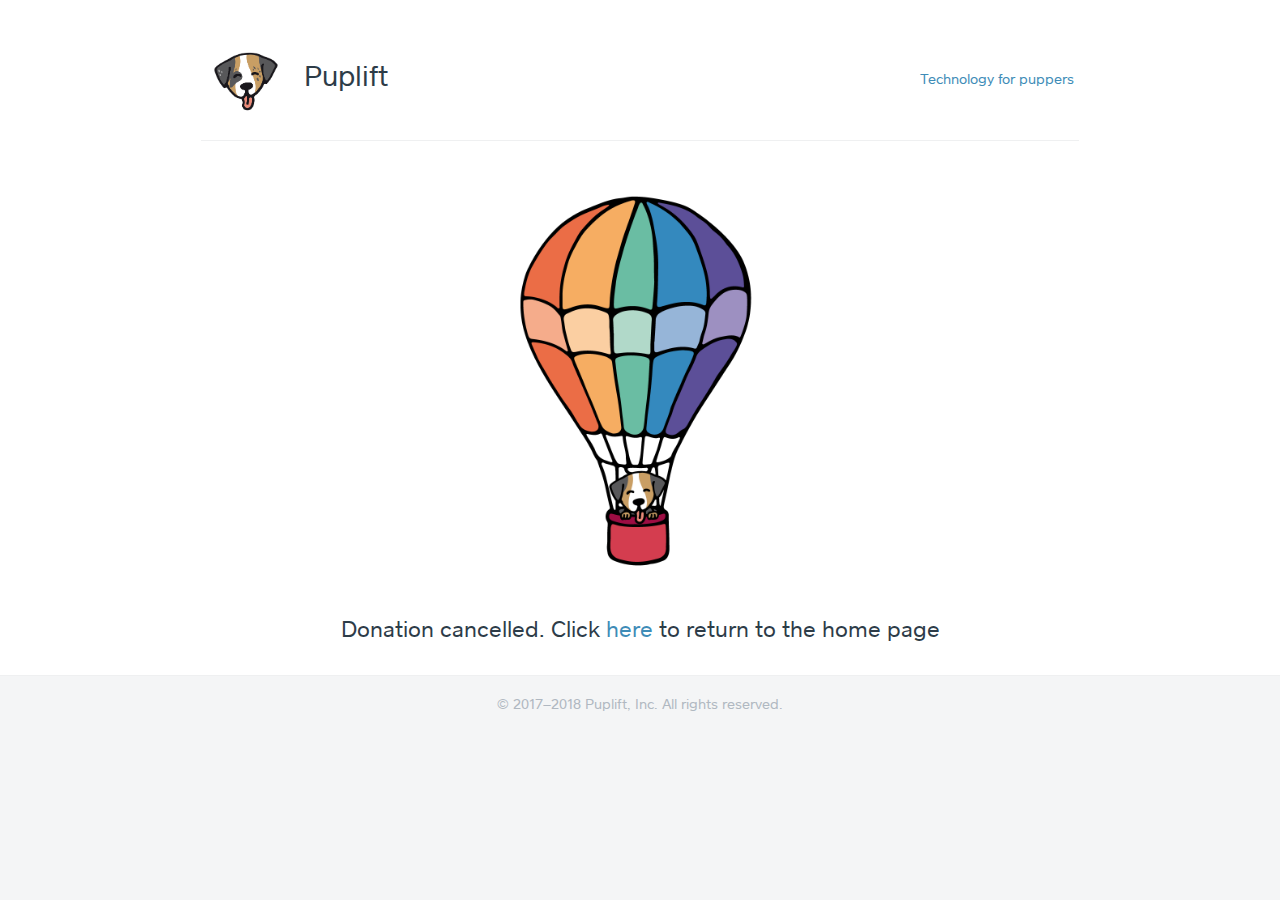
<file: cancel.html>
<!DOCTYPE html>
<html>
  <head>
    <!-- Global site tag (gtag.js) - Google Analytics -->
    <script async src="https://www.googletagmanager.com/gtag/js?id=UA-121323818-1"></script>
    <script>
      window.dataLayer = window.dataLayer || [];
      function gtag(){dataLayer.push(arguments);}
      gtag('js', new Date());

      gtag('config', 'UA-121323818-1');
    </script>

    <meta charset="utf-8">
    <title>Donation cancelled</title>
    <meta name="viewport" content="width=device-width, initial-scale=1.0, minimum-scale=1.0, maximum-scale=1.0">

    <link href="/assets/base.css" media="screen" rel="stylesheet" type="text/css" />
    <link rel="apple-touch-icon" sizes="180x180" href="/assets/public/apple-touch-icon.png">
    <link rel="icon" type="image/png" sizes="32x32" href="/assets/public/favicon-32x32.png">
    <link rel="icon" type="image/png" sizes="16x16" href="/assets/public/favicon-16x16.png">
    <link rel="manifest" href="/assets/public/site.webmanifest">
    <link rel="mask-icon" href="/assets/public/safari-pinned-tab.svg" color="#5bbad5">
    <link rel="shortcut icon" href="/assets/public/favicon.ico">
    <meta name="msapplication-TileColor" content="#da532c">
    <meta name="msapplication-config" content="/assets/public/browserconfig.xml">
    <meta name="theme-color" content="#ffffff">

    <script src="/assets/modernizr.js" type="text/javascript"></script>
  </head>
  <body>
    <div class="wrapper">
      <div class="profile">
        <section class="profile-masthead" id="masthead">
          <header class="profile-logo">
            <div class="profile-logo-image">
              <img alt="Puplift " src="/images/logo.jpg" />
            </div>
            <div class="profile-name">
              <h1>Puplift</h1>
            </div>
          </header>
          <aside class="profile-summary">
            <div class="summary-location summary-module">
              <!--<a href="http://github.com/puplift">github.com/puplift</a>-->
              <a>Technology for puppers</a>
            </div>
          </aside>
        </section>

        <section class="profile-content" id="content">
          <!-- TODO header? -->

          <div class="profile-description">
            <img src="/images/hotairballoon.png" alt="Puplift logo" style="height:400px; display:block; margin:0 auto" />
            <br>
            <br>
            <p>Donation cancelled. Click <a href="/">here</a> to return to the home page</p>
            <br>
          </div>
        </section>
      </div>
    </div>

    <footer class="footer">
      <nav class="footer-navigation">
        <p class="copyright">© 2017–2018 Puplift, Inc. All rights reserved.</p>
      </nav>
    </footer>
  </body>
</html>
</file>
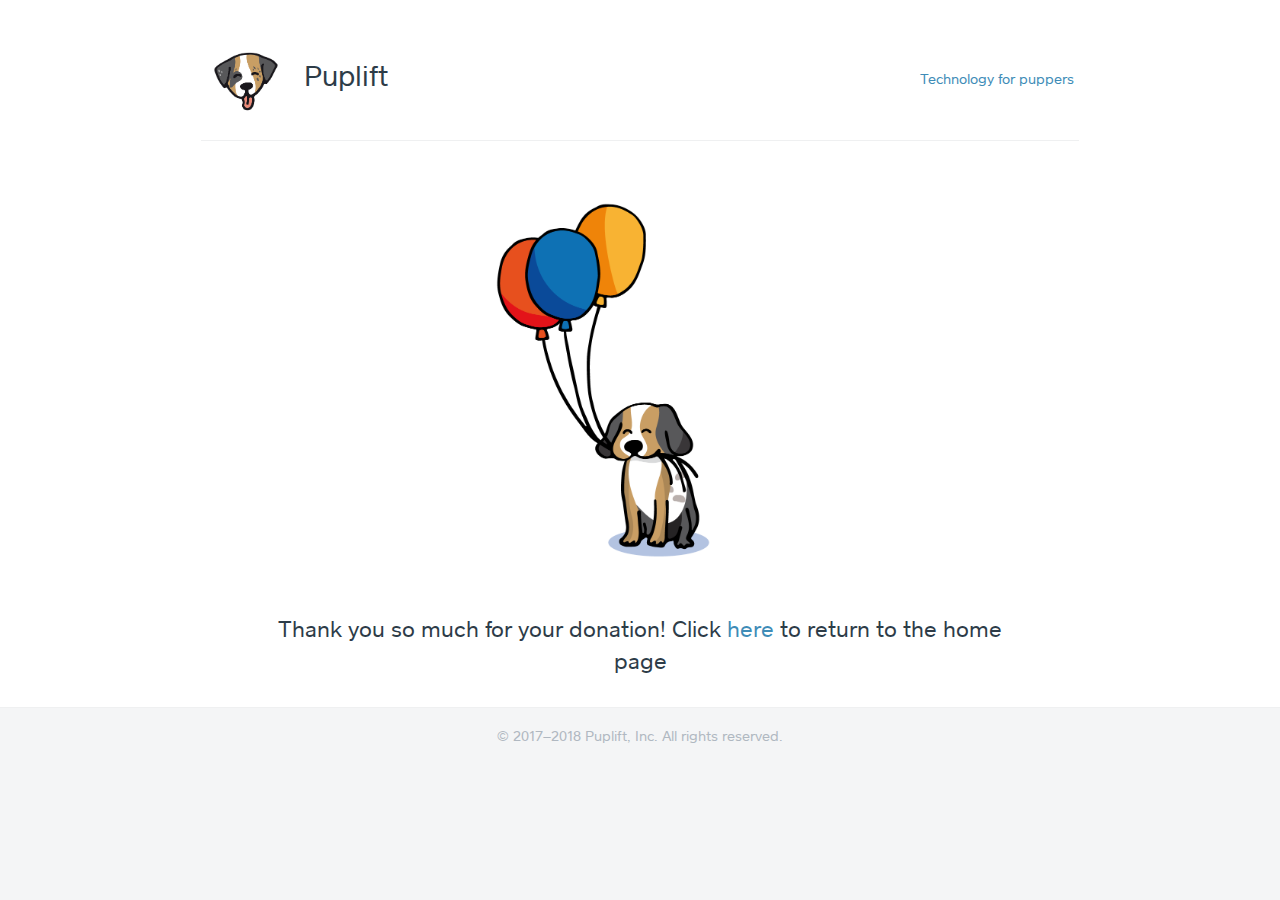
<file: completed.html>
<!DOCTYPE html>
<html>
  <head>
    <!-- Global site tag (gtag.js) - Google Analytics -->
    <script async src="https://www.googletagmanager.com/gtag/js?id=UA-121323818-1"></script>
    <script>
      window.dataLayer = window.dataLayer || [];
      function gtag(){dataLayer.push(arguments);}
      gtag('js', new Date());

      gtag('config', 'UA-121323818-1');
    </script>

    <meta charset="utf-8">
    <title>Donation completed</title>
    <meta name="viewport" content="width=device-width, initial-scale=1.0, minimum-scale=1.0, maximum-scale=1.0">

    <link href="/assets/base.css" media="screen" rel="stylesheet" type="text/css" />
    <link rel="apple-touch-icon" sizes="180x180" href="/assets/public/apple-touch-icon.png">
    <link rel="icon" type="image/png" sizes="32x32" href="/assets/public/favicon-32x32.png">
    <link rel="icon" type="image/png" sizes="16x16" href="/assets/public/favicon-16x16.png">
    <link rel="manifest" href="/assets/public/site.webmanifest">
    <link rel="mask-icon" href="/assets/public/safari-pinned-tab.svg" color="#5bbad5">
    <link rel="shortcut icon" href="/assets/public/favicon.ico">
    <meta name="msapplication-TileColor" content="#da532c">
    <meta name="msapplication-config" content="/assets/public/browserconfig.xml">
    <meta name="theme-color" content="#ffffff">

    <script src="/assets/modernizr.js" type="text/javascript"></script>
  </head>
  <body>
    <div class="wrapper">
      <div class="profile">
        <section class="profile-masthead" id="masthead">
          <header class="profile-logo">
            <div class="profile-logo-image">
              <img alt="Puplift " src="/images/logo.jpg" />
            </div>
            <div class="profile-name">
              <h1>Puplift</h1>
            </div>
          </header>
          <aside class="profile-summary">
            <div class="summary-location summary-module">
              <!--<a href="http://github.com/puplift">github.com/puplift</a>-->
              <a>Technology for puppers</a>
            </div>
          </aside>
        </section>

        <section class="profile-content" id="content">
          <!-- TODO header? -->

          <div class="profile-description">
            <img src="/images/balloons.png" alt="Puplift logo" style="height:400px; display:block; margin:0 auto" />
            <br>
            <br>
            <p>Thank you so much for your donation! Click <a href="/">here</a> to return to the home page</p>
            <br>
          </div>
        </section>
      </div>
    </div>

    <footer class="footer">
      <nav class="footer-navigation">
        <p class="copyright">© 2017–2018 Puplift, Inc. All rights reserved.</p>
      </nav>
    </footer>
  </body>
</html>
</file>
<file: assets/base.css>
html,body,div,span,applet,object,iframe,h1,h2,h3,h4,h5,h6,p,blockquote,pre,a,abbr,acronym,address,big,cite,code,del,dfn,em,img,ins,kbd,q,s,samp,small,strike,strong,sub,sup,tt,var,b,u,i,center,dl,dt,dd,ol,ul,li,fieldset,form,label,legend,table,caption,tbody,tfoot,thead,tr,th,td,article,aside,canvas,details,embed,figure,figcaption,footer,header,hgroup,menu,nav,output,ruby,section,summary,time,mark,audio,video{margin:0;padding:0;border:0;font:inherit;font-size:100%;vertical-align:baseline}html{line-height:1}ol,ul{list-style:none}table{border-collapse:collapse;border-spacing:0}caption,th,td{text-align:left;font-weight:normal;vertical-align:middle}q,blockquote{quotes:none}q:before,q:after,blockquote:before,blockquote:after{content:"";content:none}a img{border:0}article,aside,details,figcaption,figure,footer,header,hgroup,menu,nav,section,summary{display:block}@font-face{font-family:"SQMarket";src:url("/fonts/sqmarket-bold.eot");src:url("/fonts/sqmarket-bold.eot?#iefix") format("eot"),url("/fonts/sqmarket-bold.woff") format("woff"),url("/fonts/sqmarket-bold.ttf") format("truetype");font-weight:500;font-style:normal}@font-face{font-family:"SQMarket";src:url("/fonts/sqmarket-bold.eot");src:url("/fonts/sqmarket-bold.eot?#iefix") format("eot"),url("/fonts/sqmarket-bold.woff") format("woff"),url("/fonts/sqmarket-bold.ttf") format("truetype");font-weight:bold;font-style:normal}@font-face{font-family:"SQMarket";src:url("/fonts/sqmarket-bolditalic.eot");src:url("/fonts/sqmarket-bolditalic.eot?#iefix") format("eot"),url("/fonts/sqmarket-bolditalic.woff") format("woff"),url("/fonts/sqmarket-bolditalic.ttf") format("truetype");font-weight:500;font-style:italic}@font-face{font-family:"SQMarket";src:url("/fonts/sqmarket-bolditalic.eot");src:url("/fonts/sqmarket-bolditalic.eot?#iefix") format("eot"),url("/fonts/sqmarket-bolditalic.woff") format("woff"),url("/fonts/sqmarket-bolditalic.ttf") format("truetype");font-weight:bold;font-style:italic}@font-face{font-family:"SQMarket";src:url("/fonts/sqmarket-light.eot");src:url("/fonts/sqmarket-light.eot?#iefix") format("eot"),url("/fonts/sqmarket-light.woff") format("woff"),url("/fonts/sqmarket-light.ttf") format("truetype");font-weight:200;font-style:normal}@font-face{font-family:"SQMarket";src:url("/fonts/sqmarket-lightitalic.eot");src:url("/fonts/sqmarket-lightitalic.eot?#iefix") format("eot"),url("/fonts/sqmarket-lightitalic.woff") format("woff"),url("/fonts/sqmarket-lightitalic.ttf") format("truetype");font-weight:200;font-style:italic}@font-face{font-family:"SQMarket";src:url("/fonts/sqmarket-medium.eot");src:url("/fonts/sqmarket-medium.eot?#iefix") format("eot"),url("/fonts/sqmarket-medium.woff") format("woff"),url("/fonts/sqmarket-medium.ttf") format("truetype");font-weight:400;font-style:normal}@font-face{font-family:"SQMarket";src:url("/fonts/sqmarket-mediumitalic.eot");src:url("/fonts/sqmarket-mediumitalic.eot?#iefix") format("eot"),url("/fonts/sqmarket-mediumitalic.woff") format("woff"),url("/fonts/sqmarket-mediumitalic.ttf") format("truetype");font-weight:400;font-style:italic}@font-face{font-family:"SQMarket";src:url("/fonts/sqmarket-regular.eot");src:url("/fonts/sqmarket-regular.eot?#iefix") format("eot"),url("/fonts/sqmarket-regular.woff") format("woff"),url("/fonts/sqmarket-regular.ttf") format("truetype");font-weight:300;font-style:normal}@font-face{font-family:"SQMarket";src:url("/fonts/sqmarket-regular.eot");src:url("/fonts/sqmarket-regular.eot?#iefix") format("eot"),url("/fonts/sqmarket-regular.woff") format("woff"),url("/fonts/sqmarket-regular.ttf") format("truetype");font-weight:normal;font-style:normal}@font-face{font-family:"SQMarket";src:url("/fonts/sqmarket-regularitalic.eot");src:url("/fonts/sqmarket-regularitalic.eot?#iefix") format("eot"),url("/fonts/sqmarket-regularitalic.woff") format("woff"),url("/fonts/sqmarket-regularitalic.ttf") format("truetype");font-weight:300;font-style:italic}@font-face{font-family:"SQMarket";src:url("/fonts/sqmarket-regularitalic.eot");src:url("/fonts/sqmarket-regularitalic.eot?#iefix") format("eot"),url("/fonts/sqmarket-regularitalic.woff") format("woff"),url("/fonts/sqmarket-regularitalic.ttf") format("truetype");font-weight:normal;font-style:italic}.directory-icons-sprite,.logo:after,.logo h1,.search-field:before,.focus .search-field:before,.half .search-location-button,.half .search-location-button:hover,.half .search-location-button:focus,.full .search-location-button,.full .search-location-button.location-expanded:hover,.full .search-location-button.location-expanded:focus,.full .search-location-button.location-on,.search-swap-button,.navigation-picture,.navigation-picture:hover,.navigation-picture:focus,.navigation-picture:active,.icon-puplift-footer,.icon-mobile-merchant,.icon-left-arrow,.icon-right-arrow{background:url(/assets/sprites/directory-icons-sprite.png) no-repeat}.profile-icons-sprite,.icon-twitter,.icon-facebook,.reward-punch-card:before,.reward-cash:before,.reward-percent:before,.icon-image-previous,.icon-image-next,.profile-image-dot,.profile-image-dot:hover,.profile-image-dot:focus,.profile-image-dot.current{background:url(/assets/sprites/profile-icons-sprite.png) no-repeat}*{-webkit-box-sizing:border-box;-moz-box-sizing:border-box;box-sizing:border-box}html{background:#f4f5f6;height:100%;min-width:320px}body{background:#fff;*zoom:1;color:#2d3c48;font:14px "SQMarket","Helvetica Neue",sans-serif;line-height:20px;width:100%;-webkit-font-smoothing:antialiased}body:before,body:after{content:"";display:table}body:after{clear:both;display:none}body.modal{overflow-y:hidden}a{color:#3e8cb7;text-decoration:none}button,input,textarea{font:inherit}p{margin:0}.header{background:#f8f8f8;-webkit-box-shadow:0 1px rgba(45,60,72,0.1);-moz-box-shadow:0 1px rgba(45,60,72,0.1);box-shadow:0 1px rgba(45,60,72,0.1);padding:10px;position:relative;width:100%;z-index:2}.logo{height:30px;position:relative;vertical-align:top;width:30px}.logo:after{background-position:0 0;height:26px;width:84px;content:"";position:absolute;left:38px;top:6px}.logo h1{background-position:0 -116px;height:30px;width:30px;height:30px;overflow:hidden;text-indent:-99999em}.wrapper{font-size:1.14286em;line-height:1.25em;background-position:center top;background-repeat:repeat-y;height:100%;margin:0 auto;min-height:511px}.footer{background:#f4f5f6;border-top:1px solid #eff0f1;width:100%}.footer-navigation{color:#b0b8c1;margin:0 auto;padding-top:1.35714em;padding-bottom:1.14286em;text-align:center}.icon-puplift-footer{background-position:0 -146px;height:23px;width:23px;display:inline-block;margin-bottom:.35714em;position:relative}.footer-navigation-item{display:inline-block;margin-left:16px;position:relative}.footer-navigation-item:before{position:absolute;left:-12px}.footer-navigation-item:first-child{margin-left:0}.footer-navigation-item a{color:#b0b8c1;-webkit-transition:color .3s ease;-moz-transition:color .3s ease;-o-transition:color .3s ease;transition:color .3s ease}.footer-navigation-item a:hover{color:#3e8cb7}.copyright{white-space:nowrap}.hidden{display:none;border:0}::-moz-selection{background:#cdd0d4;text-shadow:none}::selection{background:#cdd0d4;text-shadow:none}@-webkit-viewport{width:device-width}@-moz-viewport{width:device-width}@-ms-viewport{width:device-width}@-o-viewport{width:device-width}@viewport{width:device-width}.logo h1,.icon-twitter,.icon-facebook{display:inline-block;vertical-align:middle}.menu-category-name,.homepage-section-name,.module-name{font-size:1.57143em;line-height:1.18182em;color:#2d3c48;font-weight:300;position:relative;left:-1px}.icon-twitter{background-position:0 -42px;height:40px;width:40px}.icon-facebook{background-position:0 -82px;height:40px;width:40px}.icon-gplus{background: url('/images/gplus.png') no-repeat;height: 40px;width: 40px;display: inline-block;vertical-align: middle;}.profile{font-size:.875em;line-height:1.42857em}.profile-content{*zoom:1;clear:both;position:relative}.profile-content:before,.profile-content:after{content:"";display:table}.profile-content:after{clear:both}.profile-masthead{float:left;padding-top:2.85714em;padding-bottom:.92857em;width:100%}.profile-logo{*zoom:1;min-height:80px;position:relative}.profile-logo:before,.profile-logo:after{content:"";display:table}.profile-logo:after{clear:both}.profile-logo img{-webkit-border-radius:5px;-moz-border-radius:5px;-ms-border-radius:5px;-o-border-radius:5px;border-radius:5px;display:inline-block;height:80px;text-decoration:none;vertical-align:middle;width:80px}.profile-logo [data-picture]{float:left}.profile-logo-image{float:left;height:80px;margin-bottom:.5em;margin-left:auto;margin-right:auto;width:80px}.profile-name{font-size:2em;line-height:2.57143em;-webkit-box-orient:vertical;-moz-box-orient:vertical;-ms-box-orient:vertical;box-orient:vertical;-webkit-box-pack:center;-moz-box-pack:center;-ms-box-pack:center;box-pack:center;display:-webkit-box;display:-moz-box;display:-ms-box;display:box;font-weight:300;min-height:2.57143em;margin-left:98px;margin-top:.03571em}.profile-name h1{line-height:1.07143em;display:inline-block;vertical-align:middle}.profile-summary{text-align:right}.profile-summary address{overflow:hidden;text-transform:capitalize}.profile-summary ul{list-style:none;margin:0;padding:0}.profile-summary .address-state{text-transform:uppercase}.summary-module{overflow:hidden}.summary-module:first-child{margin-top:0}.summary-module a{display:block}.summary-distance{display:inline-block;text-transform:lowercase}.summary-address{display:inline;text-transform:none}.summary-module .summary-address span{white-space:nowrap}.summary-hours a{white-space:nowrap}.summary-phone{color:#959ba2}.address-street{text-transform:capitalize}.address-city{text-transform:capitalize}.address-state{text-transform:uppercase}.profile-image{-webkit-user-select:none;-moz-user-select:none;user-select:none}.profile-image:hover ~ .profile-image-dots{opacity:1;-webkit-transition:opacity .3s ease;-moz-transition:opacity .3s ease;-o-transition:opacity .3s ease;transition:opacity .3s ease}.profile-content>.profile-image{background-color:#676e75;margin-bottom:2.35714em;overflow:hidden;position:relative;text-align:center;width:100%}.profile-content>.profile-image.swipe{visibility:hidden}.profile-content>.profile-image:before{-webkit-box-shadow:none;-moz-box-shadow:none;box-shadow:none;content:"";pointer-events:none;position:absolute;left:0;top:0;z-index:1}.profile-content>.profile-image img{display:block;max-width:100%}.ie .profile-content>.profile-image img{width:100%}.profile-image ~ .profile-description:before{content:none;display:none}.profile-image-wrapper{line-height:0;display:block;letter-spacing:-0.3em;-webkit-transition:-webkit-transform .3s ease;-moz-transition:-moz-transform .3s ease;-o-transition:-o-transform .3s ease;transition:transform .3s ease;-webkit-user-select:none;-moz-user-select:none;user-select:none;white-space:nowrap}.swipe .profile-image-wrapper{overflow:hidden;position:relative}.merchant-image{display:inline-block;letter-spacing:normal;position:relative;-webkit-user-select:none;-moz-user-select:none;user-select:none;width:100%}.swipe .merchant-image{float:left}.merchant-image:first-child:before{content:none;display:none}.merchant-image:before{-webkit-box-shadow:inset 1px 0 rgba(45,60,72,0.15);-moz-box-shadow:inset 1px 0 rgba(45,60,72,0.15);box-shadow:inset 1px 0 rgba(45,60,72,0.15);content:"";height:100%;position:absolute;top:0;left:0;width:1px}.profile-image-controls{opacity:0;-webkit-transition:opacity .3s ease;-moz-transition:opacity .3s ease;-o-transition:opacity .3s ease;transition:opacity .3s ease}.profile-image:hover .profile-image-controls,.profile-image.hover .profile-image-controls{opacity:1;-webkit-transition:opacity .3s ease;-moz-transition:opacity .3s ease;-o-transition:opacity .3s ease;transition:opacity .3s ease}.profile-image-pagination{cursor:pointer;position:absolute;top:0;width:61px;z-index:3}.profile-image-next{right:0}.profile-image-previous{left:0}.icon-image-previous{background-position:0 -234px;height:44px;width:25px;position:absolute;left:18px}.icon-image-next{background-position:0 -190px;height:44px;width:25px;position:absolute;right:18px}.profile-image-dots{letter-spacing:-0.3em;margin-top:-4.07143em;opacity:0;pointer-events:none;position:absolute;text-align:center;-webkit-transition:opacity .3s ease;-moz-transition:opacity .3s ease;-o-transition:opacity .3s ease;transition:opacity .3s ease;-webkit-user-select:none;-moz-user-select:none;user-select:none;width:100%}.profile-image-dots:hover{opacity:1;-webkit-transition:opacity .3s ease;-moz-transition:opacity .3s ease;-o-transition:opacity .3s ease;transition:opacity .3s ease}.profile-image-dots li{display:inline-block;letter-spacing:normal}.profile-image-dot{background-position:0 -287px;height:9px;width:9px;cursor:pointer;display:inline-block;margin-left:3px;pointer-events:auto}.profile-image-dot:hover,.profile-image-dot:focus,.profile-image-dot.current{background-position:0 -296px;height:9px;width:9px}.profile-description{padding-bottom:.64286em;text-align:center}.profile-description:before{border-top:1px solid #eff0f1;content:"";display:block;margin:0 -5px;padding-top:2.35714em;position:relative}.profile-description p{font-size:1.57143em;line-height:1.45455em;font-weight:300;margin:0 auto}.menu-navigation{margin-top:.5em;margin-bottom:1.28571em;text-align:center}.menu-navigation-list{margin:0 auto}.menu-navigation-list-item{font-size:1.14286em;line-height:1.5em;display:inline-block;margin-left:16px;position:relative}.menu-navigation-list-item:first-child{margin-left:0}.menu-navigation-list-item:first-child:before{content:""}.menu-category{*zoom:1;position:relative}.menu-category:before,.menu-category:after{content:"";display:table}.menu-category:after{clear:both}.menu-category:first-of-type:only-child{margin-top:1.64286em}.menu-category:first-of-type:only-child:before{padding-bottom:2.5em}.menu-category:first-of-type:not(:only-child){padding-top:3em}.menu-category:first-of-type:before{border-top:1px solid #eff0f1;content:"";display:block;margin:0 -5px;padding-bottom:.64286em;position:relative;top:-27px}.menu-category:only-child{margin-top:-0.5em;padding-bottom:.92857em}.menu-category:not(:first-of-type):before{border-top:1px solid #eff0f1;content:"";display:block;margin:0 -5px;padding-bottom:2.57143em;position:relative}.menu-category:not(:only-of-type){padding-bottom:.92857em}.menu-category.hide{display:none}.menu-category-list{float:left;width:100%}.menu-category-list:first-of-type{margin-top:-0.28571em}.menu-category-list:first-of-type.has-images{margin-top:.71429em}.menu-category-list:last-of-type:not(:only-child){margin-bottom:1.5em}.menu-category-list:last-of-type:not(:only-child).has-images{margin-bottom:1.85714em}.menu-category-list.has-images+.menu-category-list{margin-top:.35714em}.menu-category:only-child .menu-category-list:first-child{margin-top:-1.28571em}.menu-category-name,.homepage-section-name{margin-bottom:.14286em}.menu-item{margin-top:2.14286em;position:relative}.menu-item:hover .menu-item-image:before,.menu-item:hover .menu-item-image img{opacity:.7}.menu-item:hover .has-meta-content:before,.menu-item:hover .has-meta-content img{opacity:0}.menu-item-image:before{-webkit-box-shadow:none;-moz-box-shadow:none;box-shadow:none;content:"";position:absolute;top:60px;width:100%;z-index:1}.menu-item-image img{max-width:100%;position:absolute;top:60px;-webkit-transition:opacity .3s ease;-moz-transition:opacity .3s ease;-o-transition:opacity .3s ease;transition:opacity .3s ease}.menu-item-image.image-error:before{background:#f2f2f2 url(/assets/public/broken-image.png) center 51% no-repeat;-webkit-border-radius:0;-moz-border-radius:0;-ms-border-radius:0;-o-border-radius:0;border-radius:0}.menu-item-info{width:100%}.has-images .menu-item:hover .menu-item-info{height:276px;top:0}.menu-item-name{font-size:1.14286em;line-height:1.25em;margin-top:.07143em;margin-bottom:1em;overflow:hidden;text-overflow:ellipsis;width:100%}.has-images .menu-item:hover .menu-item-name{white-space:normal}.has-images .menu-item-name+.menu-item-description,.has-images .menu-item-name+.business-info-address,.has-images .menu-item-name+.business-bio{text-overflow:ellipsis}.has-images .menu-item:hover .menu-item-name+.menu-item-description,.has-images .menu-item:hover .menu-item-name+.business-info-address,.has-images .menu-item:hover .menu-item-name+.business-bio{white-space:normal}.menu-item-description,.business-info-address,.business-bio{color:#959ba2}.has-images .menu-item-description,.has-images .business-info-address,.has-images .business-bio{overflow:hidden}.menu-item-price{color:#72b16e;display:block}.menu-item-variations .menu-item-price{display:inline-block}.has-images .menu-item:hover .menu-item-price{display:inline-block}.menu-item-price-range{color:#72b16e}.menu-item-price a,.menu-item-price-range a{color:#72b16e}.menu-item-variations{margin-top:.21429em}.has-images .menu-item-variations{overflow:hidden}.has-images .menu-item:hover .menu-item-variations{display:block;margin-top:0}.menu-item-variations+.menu-item-description,.menu-item-variations+.business-info-address,.menu-item-variations+.business-bio{margin-top:.14286em}.menu-item-variation{color:#959ba2;font-style:italic}.btn-view-full-menu{background:0;border:0;color:#3e8cb7;cursor:pointer;display:block;font-size:14px;margin-bottom:-2.95em;padding-top:2.64286em;padding-bottom:2.28571em;position:relative;top:-3.1em;text-align:center;width:100%;-webkit-font-smoothing:antialiased}.profile-modules{padding-top:.71429em}.profile-modules:before{border-top:1px solid #eff0f1;content:"";display:block;margin:0 -5px;padding-top:2.57143em;position:relative}.profile-module{padding-bottom:2.42857em}.profile-module:before{border-top:1px solid #eff0f1;content:"";display:block;margin:0 -5px;padding-top:2.57143em;position:relative}.profile-module:first-child:before{display:none}.twitter-columns .profile-module:nth-child(2):before{display:none}.module-name{font-weight:300}.module-list{*zoom:1;margin-top:1.5em}.module-list:before,.module-list:after{content:"";display:table}.module-list:after{clear:both}.module-list+.module-list{margin-top:0}.module-list-with-description{margin-top:1.71429em}.module-list-with-description li:not(:last-child){margin-bottom:1.35714em}.module-list-with-image{margin-top:1.71429em}.module-list-with-image li{*zoom:1;margin-bottom:.35714em}.module-list-with-image li:before,.module-list-with-image li:after{content:"";display:table}.module-list-with-image li:after{clear:both}.module-author-name{color:#959ba2}.module-thumbnail{float:left;margin:0 10px 10px 0}.module-column:last-child{text-align:right;white-space:nowrap}.module-column time{display:block}.module-hours{color:#959ba2}.module-hours-today{color:#2d3c48}.module-social{margin-top:.42857em;margin-bottom:.35714em}.module-social a:first-child{margin-right:6px}.twitter-columns .module-twitter{padding-top:0}.twitter-timeline{margin-top:1.28571em}@-moz-document url-prefix(){.profile-name{display:block}}@media only screen and (max-width:29.9375em){body{-webkit-text-size-adjust:100%;-moz-text-size-adjust:100%;-ms-text-size-adjust:100%;text-size-adjust:100%}body:after{content:"xsmall"}.header{display:table}.logo{display:table-cell;padding-right:15px}.logo:after{display:none}.wrapper{*zoom:1;max-width:276px;_width:276px;padding:0;margin-left:auto;margin-right:auto}.wrapper:after{content:"";display:table;clear:both}.footer-navigation{width:19.78571em}.profile-module{width:100%;float:left;margin-right:37.03704%;display:inline}.profile-masthead{padding-top:1.42857em;padding-bottom:1.14286em}.profile-logo-image{float:none;margin-top:.07143em;margin-bottom:1.21429em}.profile-name{line-height:0;margin-left:0;min-height:0;text-align:center}.profile-name h1{vertical-align:bottom}.profile-summary{margin-top:.07143em;text-align:left}.profile-summary address p{display:inline-block}.summary-module{width:100%;float:left;margin-right:37.03704%;display:inline;margin-top:.14286em;text-align:center}.summary-module:first-child{margin-top:0}.summary-locality{display:none}.summary-distance{color:#959ba2;display:block;pointer-events:none}.summary-address .separator{display:none}.profile-content>.profile-image{min-height:135px}.profile-content>.profile-image{margin-top:1.28571em;margin-bottom:1.21429em}.profile-content>.profile-image:before{height:136px;width:276px}.profile-image-pagination{display:none}.profile-image-dots{margin-top:-0.85714em;margin-bottom:.07143em;margin-left:0;opacity:1;position:relative;left:0}.profile-image-dot:hover,.profile-image-dot:focus,.profile-image-dot.current{background:url(/assets/sprites/profile-icons-hidpi-sprite.png) no-repeat;background-position:0 -278px;background-size:42px auto;height:9px;width:9px}.profile-description{padding-top:1.28571em;padding-bottom:.67857em}.profile-description:before{padding-top:2.5em}.profile-description p{width:100%}.profile-description p{font-size:1.14286em;line-height:1.5em}.profile-menu{margin-top:.64286em}.menu-navigation{margin-top:-0.07143em}.menu-navigation-list{width:100%}.menu-navigation-list-item{font-size:1em;line-height:1.57143em}.menu-category:first-of-type:only-child:before{top:0}.menu-category-list:first-of-type.has-images{margin-top:.5em}.menu-category-name,.homepage-section-name{margin-bottom:.14286em}.menu-item{margin-top:1.42857em}.menu-item-image:before{display:none}.menu-item-image img{display:none}.menu-item-info{min-height:21px}.has-images .menu-item-info{position:relative}.has-images .menu-item:hover .menu-item-info{height:auto}.has-images .menu-item-name+.menu-item-description,.has-images .menu-item-name+.business-info-address,.has-images .menu-item-name+.business-bio{height:auto}.has-images .menu-item-name+.menu-item-description,.has-images .menu-item-name+.business-info-address,.has-images .menu-item-name+.business-bio{white-space:normal}.has-images .menu-item:hover .menu-item-name+.menu-item-description,.has-images .menu-item:hover .menu-item-name+.business-info-address,.has-images .menu-item:hover .menu-item-name+.business-bio{height:auto}.has-images .menu-item-description,.has-images .business-info-address,.has-images .business-bio{height:auto}.menu-item-price-range{display:none}.has-images .menu-item:hover .menu-item-variations{margin-top:.21429em}.btn-view-full-menu{padding-top:2.35714em}.profile-module{padding-top:1.42857em;padding-bottom:1em}.profile-module:first-child{padding-top:1.28571em}.profile-module:last-child{padding-bottom:2.5em}.module-column{width:42.1875%;float:left;margin-right:15.625%;display:inline}.module-column:nth-child(even){float:right;margin-right:0}.module-hours .module-column:first-of-type{width:26.73267%;float:left;margin-right:9.90099%;display:inline}.module-hours .module-column:last-of-type{width:63.36634%;float:left;margin-right:9.90099%;display:inline}.module-hours .module-column:last-of-type:last-child{float:right;margin-right:0}.twitter-columns .module-twitter{min-height:673px}.twitter-columns .module-twitter{min-width:276px}}@media screen and (min-width:30em) and (max-width:37.4375em){body{-webkit-text-size-adjust:100%;-moz-text-size-adjust:100%;-ms-text-size-adjust:100%;text-size-adjust:100%}body:after{content:"small"}.header{display:table}.logo{display:table-cell;padding-right:15px}.logo:after{display:none}.wrapper{*zoom:1;max-width:424px;_width:424px;padding:0;margin-left:auto;margin-right:auto}.wrapper:after{content:"";display:table;clear:both}.footer-navigation{width:30.35714em}.menu-item,.business{width:47.64151%;float:left;margin-right:4.71698%;display:inline}.has-images .menu-item,.has-images .business{margin-top:2.5em}.menu-item:nth-child(2n),.business:nth-child(2n){float:right;margin-right:0}.menu-item:nth-child(2n+1),.business:nth-child(2n+1){clear:both}.profile-module{width:100%;float:left;margin-right:22.22222%;display:inline}.profile-module:nth-child(even){float:right;margin-right:0}.twitter-columns .profile-module{width:100%;float:left;margin-right:22.22222%;display:inline}.profile-masthead{padding-top:1.42857em;padding-bottom:1.14286em}.profile-logo-image{float:none}.profile-logo-image{margin-top:.07143em;margin-bottom:1.21429em}.profile-name{margin-left:0}.profile-name{text-align:center}.profile-name{line-height:0;min-height:0}.profile-name h1{vertical-align:bottom}.profile-summary{margin-top:.07143em;text-align:left}.profile-summary address p{display:inline-block}.summary-module{width:100%;float:left;margin-right:37.03704%;display:inline;margin-top:.14286em;text-align:center}.summary-module:first-child{margin-top:0}.summary-locality{display:none}.summary-distance{color:#959ba2;display:block;pointer-events:none}.summary-address .separator{display:none}.profile-content>.profile-image{min-height:208px}.profile-content>.profile-image{margin-top:1.28571em;margin-bottom:1.21429em}.profile-content>.profile-image:before{height:208px}.profile-content>.profile-image:before{width:424px}.profile-image-pagination{display:none}.profile-image-dots{margin-top:-0.85714em;margin-bottom:.07143em;margin-left:0;opacity:1;position:relative;left:0}.profile-image-dot:hover,.profile-image-dot:focus,.profile-image-dot.current{background:url(/assets/sprites/profile-icons-hidpi-sprite.png) no-repeat;background-position:0 -278px;background-size:42px auto;height:9px;width:9px}.profile-description{padding-top:1.28571em;padding-bottom:.67857em}.profile-description:before{padding-top:2.5em}.profile-description p{width:100%}.profile-description p{font-size:1.14286em;line-height:1.5em}.profile-menu{margin-top:.64286em}.menu-navigation{margin-top:-0.14286em}.menu-navigation-list{width:100%}.menu-navigation-list-item{font-size:1em;line-height:1.57143em}.menu-category:first-of-type:only-child:before{top:-1px}.has-images .menu-item{height:249px}.has-images .menu-item{margin-top:2.48571em}.has-images .menu-item:nth-child(-n+2){margin-top:1.21429em}.menu-item-image:before{height:202px}.menu-item-info{min-height:40px}.has-images .menu-item-info{position:absolute}.has-images .menu-item:hover .menu-item-info.has-no-meta-content{height:43px}.has-images .menu-item:hover .menu-item-info.has-no-meta-content{overflow:hidden}.menu-item-name{white-space:nowrap}.has-images .menu-item-name+.menu-item-description,.has-images .menu-item-name+.business-info-address,.has-images .menu-item-name+.business-bio{height:20px}.has-images .menu-item-name+.menu-item-description,.has-images .menu-item-name+.business-info-address,.has-images .menu-item-name+.business-bio{white-space:nowrap}.has-images .menu-item:hover .menu-item-name+.menu-item-description,.has-images .menu-item:hover .menu-item-name+.business-info-address,.has-images .menu-item:hover .menu-item-name+.business-bio{height:202px}.has-images .menu-item-description,.has-images .business-info-address,.has-images .business-bio{height:202px}.has-images .menu-item-variations{display:none}.btn-view-full-menu{padding-top:2.71429em}.profile-module{padding-top:1.42857em;padding-bottom:1em}.profile-module:first-child{padding-top:0}.profile-module:last-child{padding-bottom:2.5em}.columns-3 .profile-module:nth-child(odd){clear:both}.module-column:first-child{width:27.27273%;float:left;margin-right:9.09091%;display:inline}.module-column:last-child{width:63.63636%;float:left;margin-right:9.09091%;display:inline;float:right;margin-right:0;#margin-left:-1em;display:inline}.twitter-columns .module-twitter{min-height:655px}.twitter-columns .module-twitter{min-width:424px}}@media screen and (min-width:37.5em) and (max-width:47.9375em){body:after{content:"medium"}.logo{display:inline-block}.wrapper{*zoom:1;max-width:572px;_width:572px;padding-left:0;padding-right:0;margin-left:auto;margin-right:auto}.wrapper:after{content:"";display:table;clear:both}.footer-navigation{width:40.85714em}.menu-item,.business{width:48.25175%;float:left;margin-right:3.4965%;display:inline}.has-images .menu-item,.has-images .business{margin-top:2.5em}.menu-item:nth-child(2n),.business:nth-child(2n){float:right;margin-right:0}.menu-item:nth-child(2n+1),.business:nth-child(2n+1){clear:both}.columns-1 .profile-module{width:100%;float:left;margin-right:16%;display:inline}.columns-1 .profile-module:nth-child(1n){float:right;margin-right:0}.columns-2 .profile-module{width:46.42857%;float:left;margin-right:7.14286%;display:inline}.columns-2 .profile-module:nth-child(even){float:right;margin-right:0}.columns-3 .profile-module{width:46.42857%;float:left;margin-right:7.14286%;display:inline}.columns-3 .profile-module:nth-child(even){float:right;margin-right:0}.columns-3 .profile-module .reward-punch-card,.columns-3 .profile-module .reward-first-visit{width:46.42857%;float:left;margin-right:7.14286%;display:inline}.columns-3 .profile-module .reward-punch-card:nth-child(2n),.columns-3 .profile-module .reward-first-visit:nth-child(2n){float:right;margin-right:0}.twitter-columns .profile-module{width:46.42857%;float:left;margin-right:7.14286%;display:inline}.twitter-columns .profile-module:nth-child(n+2){float:right;margin-right:0;#margin-left:-20px;display:inline}.profile-logo{width:48.25175%;float:left;margin-right:3.4965%;display:inline}.profile-summary{min-height:80px}.profile-summary{width:48.25175%;float:right;margin-right:0;#margin-left:-20px;display:inline;-webkit-box-orient:vertical;-moz-box-orient:vertical;-ms-box-orient:vertical;box-orient:vertical;-webkit-box-pack:center;-moz-box-pack:center;-ms-box-pack:center;box-pack:center;display:-webkit-box;display:-moz-box;display:-ms-box;display:box;float:none}.profile-summary address{line-height:1.28571em;margin-top:.28571em;margin-bottom:.21429em}.profile-content>.profile-image{min-height:281px}.profile-content>.profile-image:before{height:281px}.profile-content>.profile-image:before{width:572px}.profile-image-pagination{height:281px}.icon-image-previous{top:119px}.icon-image-next{top:119px}.profile-description p{width:101%}.profile-menu{margin-top:.5em}.menu-navigation{margin-top:-0.07143em;margin-bottom:1.32143em}.menu-navigation-list{width:101%}.menu-category:first-of-type:only-child:before{top:0}.has-images .menu-item{height:323px}.has-images .menu-item:nth-child(-n+2){margin-top:1.21429em}.menu-item-image:before{height:276px}.menu-item-info{min-height:40px}.has-images .menu-item-info{position:absolute}.has-images .menu-item:hover .menu-item-info.has-no-meta-content{height:43px}.has-images .menu-item:hover .menu-item-info.has-no-meta-content{overflow:hidden}.menu-item-name{white-space:nowrap}.has-images .menu-item-name+.menu-item-description,.has-images .menu-item-name+.business-info-address,.has-images .menu-item-name+.business-bio{height:20px}.has-images .menu-item-name+.menu-item-description,.has-images .menu-item-name+.business-info-address,.has-images .menu-item-name+.business-bio{white-space:nowrap}.has-images .menu-item:hover .menu-item-name+.menu-item-description,.has-images .menu-item:hover .menu-item-name+.business-info-address,.has-images .menu-item:hover .menu-item-name+.business-bio{height:276px}.has-images .menu-item-description,.has-images .business-info-address,.has-images .business-bio{height:276px}.has-images .menu-item-variations{display:none}.columns-2 .profile-module:before{display:none}.columns-3 .profile-module:first-child{width:100%;float:left;margin-right:37.03704%;display:inline}.twitter-columns .profile-module:nth-child(2):before{border-top:0}.module-column{width:46.2963%;float:left;margin-right:7.40741%;display:inline}.module-column:nth-child(even){float:right;margin-right:0}.module-hours .module-column:first-of-type{width:30.12048%;float:left;margin-right:4.81928%;display:inline}.module-hours .module-column:last-of-type{width:65.06024%;float:left;margin-right:4.81928%;display:inline}.module-hours .module-column:last-of-type:last-child{float:right;margin-right:0}.twitter-columns .module-twitter{min-height:420px}}@media screen and (min-width:48em) and (max-width:63.9375em){body:after{content:"large"}.logo{display:inline-block}.wrapper{*zoom:1;max-width:720px;_width:720px;padding-left:0;padding-right:0;margin-left:auto;margin-right:auto}.wrapper:after{content:"";display:table;clear:both}.footer-navigation{width:51.42857em}.footer-navigation-list,.copyright{white-space:nowrap}.menu-item,.business{width:31.52909%;float:left;margin-right:2.70636%;display:inline}.has-images .menu-item,.has-images .business{margin-top:2.5em}.menu-item:nth-child(3n),.business:nth-child(3n){float:right;margin-right:0}.menu-item:nth-child(3n+1),.business:nth-child(3n+1){clear:both}.columns-1 .profile-module{width:100%;float:left;margin-right:12.5%;display:inline}.columns-1 .profile-module:nth-child(n){float:right;margin-right:0}.columns-2 .profile-module{width:47.22222%;float:left;margin-right:5.55556%;display:inline}.columns-2 .profile-module:nth-child(even){float:right;margin-right:0}.columns-3 .profile-module{width:47.22222%;float:left;margin-right:5.55556%;display:inline}.columns-3 .profile-module:nth-child(even){float:right;margin-right:0}.columns-3 .profile-module .reward-punch-card,.columns-3 .profile-module .reward-first-visit{width:47.22222%;float:left;margin-right:5.55556%;display:inline}.columns-3 .profile-module .reward-punch-card:nth-child(2n),.columns-3 .profile-module .reward-first-visit:nth-child(2n){float:right;margin-right:0}.twitter-columns .profile-module{width:47.22222%;float:left;margin-right:5.55556%;display:inline}.profile-logo{width:48.61111%;float:left;margin-right:2.77778%;display:inline}.profile-summary{min-height:80px}.profile-summary{width:48.61111%;float:right;margin-right:0;#margin-left:-20px;display:inline;-webkit-box-orient:vertical;-moz-box-orient:vertical;-ms-box-orient:vertical;box-orient:vertical;-webkit-box-pack:center;-moz-box-pack:center;-ms-box-pack:center;box-pack:center;display:-webkit-box;display:-moz-box;display:-ms-box;display:box;float:none}.profile-summary address{line-height:1.28571em;margin-top:.28571em;margin-bottom:.21429em}.profile-content>.profile-image{min-height:354px}.profile-content>.profile-image:before{height:354px}.profile-content>.profile-image:before{width:720px}.profile-image-pagination{height:354px}.icon-image-previous{top:155px}.icon-image-next{top:155px}.profile-description p{width:100%}.profile-menu{margin-top:.5em}.menu-navigation-list{width:100%}.menu-category:first-of-type:only-child:before{top:-1px}.menu-category-list:first-of-type.has-images{margin-top:.64286em}.has-images .menu-item{height:272px}.has-images .menu-item{margin-top:2.57143em}.has-images .menu-item:nth-child(-n+3){margin-top:1.21429em}.menu-item-image:before{height:227px}.menu-item-info{min-height:40px}.has-images .menu-item-info{position:absolute}.has-images .menu-item:hover .menu-item-info.has-no-meta-content{height:43px}.has-images .menu-item:hover .menu-item-info.has-no-meta-content{overflow:hidden}.menu-item-name{white-space:nowrap}.has-images .menu-item-name+.menu-item-description,.has-images .menu-item-name+.business-info-address,.has-images .menu-item-name+.business-bio{height:20px}.has-images .menu-item-name+.menu-item-description,.has-images .menu-item-name+.business-info-address,.has-images .menu-item-name+.business-bio{white-space:nowrap}.has-images .menu-item:hover .menu-item-name+.menu-item-description,.has-images .menu-item:hover .menu-item-name+.business-info-address,.has-images .menu-item:hover .menu-item-name+.business-bio{height:227px}.has-images .menu-item-description,.has-images .business-info-address,.has-images .business-bio{height:227px}.has-images .menu-item-variations{display:none}.btn-view-full-menu{padding-top:2.78571em}.columns-2 .profile-module:before{display:none}.columns-3 .profile-module:first-child{width:100%;float:left;margin-right:37.03704%;display:inline}.twitter-columns .profile-module:nth-child(2):before{border-top:0}.twitter-columns .profile-module:nth-child(n+2){clear:none}.twitter-columns .profile-module:nth-child(n+2){float:left}.twitter-columns .profile-module:nth-child(n+2){margin-right:0}.module-column{width:47.05882%;float:left;margin-right:5.88235%;display:inline}.module-column:nth-child(even){float:right;margin-right:0}.twitter-columns .module-twitter{min-height:420px}.twitter-columns .module-twitter{min-width:340px}}@media screen and (min-width:64em) and (max-width:79.9375em),screen and (min-width:64em) and (max-height:68.6875em){body:after{content:"xlarge"}.logo{display:inline-block}.wrapper{*zoom:1;max-width:868px;_width:868px;padding-left:0;padding-right:0;margin-left:auto;margin-right:auto}.wrapper:after{content:"";display:table;clear:both}.footer-navigation{width:62em}.footer-navigation-list,.copyright{white-space:nowrap}.menu-item,.business{width:31.7983%;float:left;margin-right:12.30256%;display:inline}.has-images .menu-item,.has-images .business{margin-top:2.5em}.menu-item:nth-child(3n),.business:nth-child(3n){float:right;margin-right:0}.menu-item:nth-child(3n+1),.business:nth-child(3n+1){clear:both}.columns-1 .profile-module{width:100%;float:left;margin-right:11.76471%;display:inline}.columns-1 .profile-module:nth-child(1n){float:right;margin-right:0}.columns-2 .profile-module{width:47.67442%;float:left;margin-right:4.65116%;display:inline}.columns-2 .profile-module:nth-child(2n){float:right;margin-right:0}.columns-3 .profile-module{width:47.67442%;float:left;margin-right:4.65116%;display:inline}.columns-3 .profile-module:nth-child(even){float:right;margin-right:0}.columns-3 .profile-module .reward-punch-card,.columns-3 .profile-module .reward-first-visit{width:47.67442%;float:left;margin-right:4.65116%;display:inline}.columns-3 .profile-module .reward-punch-card:nth-child(2n),.columns-3 .profile-module .reward-first-visit:nth-child(2n){float:right;margin-right:0}.twitter-columns .profile-module{width:47.67442%;float:left;margin-right:4.65116%;display:inline}.twitter-columns .profile-module:nth-child(n+2){float:left;margin-right:0;clear:none}.profile-logo{width:48.84793%;float:left;margin-right:2.30415%;display:inline}.profile-summary{min-height:80px}.profile-summary{width:48.84793%;float:right;margin-right:0;#margin-left:-20px;display:inline;-webkit-box-orient:vertical;-moz-box-orient:vertical;-ms-box-orient:vertical;box-orient:vertical;-webkit-box-pack:center;-moz-box-pack:center;-ms-box-pack:center;box-pack:center;display:-webkit-box;display:-moz-box;display:-ms-box;display:box;float:none}.profile-summary address{line-height:1.28571em;margin-top:.28571em;margin-bottom:.21429em}.profile-content>.profile-image{min-height:427px}.profile-content>.profile-image:before{height:427px}.profile-content>.profile-image:before{width:868px}.profile-image-pagination{height:427px}.icon-image-previous{top:192px}.icon-image-next{top:192px}.profile-description p{width:86%}.profile-menu{margin-top:.5em}.menu-navigation-list{width:86%}.menu-category:first-of-type:only-child:before{top:-1px}.has-images .menu-item{height:323px}.has-images .menu-item:nth-child(-n+3){margin-top:1.21429em}.menu-item-image:before{height:276px}.menu-item-info{min-height:40px}.has-images .menu-item-info{position:absolute}.has-images .menu-item:hover .menu-item-info.has-no-meta-content{height:43px}.has-images .menu-item:hover .menu-item-info.has-no-meta-content{overflow:hidden}.menu-item-name{white-space:nowrap}.has-images .menu-item-name+.menu-item-description,.has-images .menu-item-name+.business-info-address,.has-images .menu-item-name+.business-bio{height:20px}.has-images .menu-item-name+.menu-item-description,.has-images .menu-item-name+.business-info-address,.has-images .menu-item-name+.business-bio{white-space:nowrap}.has-images .menu-item:hover .menu-item-name+.menu-item-description,.has-images .menu-item:hover .menu-item-name+.business-info-address,.has-images .menu-item:hover .menu-item-name+.business-bio{height:276px}.has-images .menu-item-description,.has-images .business-info-address,.has-images .business-bio{height:276px}.has-images .menu-item-variations{display:none}.columns-2 .profile-module:before{display:none}.columns-3 .profile-module:first-child{width:100%;float:left;margin-right:37.03704%;display:inline}.twitter-columns .profile-module:nth-child(2):before{border-top:0}.twitter-columns .profile-module:nth-child(n+2){clear:none}.twitter-columns .profile-module:nth-child(n+2){float:left}.twitter-columns .profile-module:nth-child(n+2){margin-right:0}.module-column{width:47.56098%;float:left;margin-right:4.87805%;display:inline}.module-column:nth-child(even){float:right;margin-right:0}.twitter-columns .module-twitter{min-height:420px}.twitter-columns .module-twitter{min-width:413px}}@media screen and (min-width:80em) and (min-height:68.75em){body:after{content:"xxlarge"}.logo{display:inline-block}.wrapper{*zoom:1;max-width:1164px;_width:1164px;padding-left:0;padding-right:0;margin-left:auto;margin-right:auto}.wrapper:after{content:"";display:table;clear:both}.footer-navigation{width:83.14286em}.footer-navigation-list,.copyright{white-space:nowrap}.menu-item,.business{width:23.71223%;float:left;margin-right:1.71703%;display:inline}.has-images .menu-item,.has-images .business{margin-top:2.5em}.menu-item:nth-child(4n),.business:nth-child(4n){float:right;margin-right:0}.menu-item:nth-child(4n+1),.business:nth-child(4n+1){clear:both}.columns-1 .profile-module{width:100%;float:left;margin-right:11.76471%;display:inline}.columns-1 .profile-module:nth-child(1n){float:right;margin-right:0}.columns-2 .profile-module{width:48.27586%;float:left;margin-right:3.44828%;display:inline}.columns-2 .profile-module:nth-child(2n){float:right;margin-right:0}.columns-3 .profile-module{width:30.90909%;float:left;margin-right:3.63636%;display:inline}.columns-3 .profile-module:nth-child(3n){float:right;margin-right:0}.twitter-columns .profile-module{width:48.27586%;float:left;margin-right:3.44828%;display:inline}.profile-logo{width:61.85567%;float:left;margin-right:1.71821%;display:inline}.profile-summary{min-height:80px}.profile-summary{width:36.42612%;float:right;margin-right:0;#margin-left:-20px;display:inline;-webkit-box-orient:vertical;-moz-box-orient:vertical;-ms-box-orient:vertical;box-orient:vertical;-webkit-box-pack:center;-moz-box-pack:center;-ms-box-pack:center;box-pack:center;display:-webkit-box;display:-moz-box;display:-ms-box;display:box;float:none}.profile-summary address{line-height:1.28571em;margin-top:.28571em;margin-bottom:.21429em}.profile-content>.profile-image{min-height:572px}.profile-content>.profile-image:before{height:572px}.profile-content>.profile-image:before{width:1164px}.profile-image-pagination{height:572px}.icon-image-previous{top:264px}.icon-image-next{top:264px}.profile-description p{width:75%}.profile-menu{margin-top:.5em}.menu-navigation-list{width:75%}.menu-category:first-of-type:only-child:before{top:-1px}.has-images .menu-item{height:323px}.has-images .menu-item:nth-child(-n+4){margin-top:1.21429em}.menu-item-image:before{height:276px}.menu-item-info{min-height:40px}.has-images .menu-item-info{position:absolute}.has-images .menu-item:hover .menu-item-info.has-no-meta-content{height:43px}.has-images .menu-item:hover .menu-item-info.has-no-meta-content{overflow:hidden}.menu-item-name{white-space:nowrap}.has-images .menu-item-name+.menu-item-description,.has-images .menu-item-name+.business-info-address,.has-images .menu-item-name+.business-bio{height:20px}.has-images .menu-item-name+.menu-item-description,.has-images .menu-item-name+.business-info-address,.has-images .menu-item-name+.business-bio{white-space:nowrap}.has-images .menu-item:hover .menu-item-name+.menu-item-description,.has-images .menu-item:hover .menu-item-name+.business-info-address,.has-images .menu-item:hover .menu-item-name+.business-bio{height:276px}.has-images .menu-item-description,.has-images .business-info-address,.has-images .business-bio{height:276px}.has-images .menu-item-variations{display:none}.profile-module{padding-top:0}.columns-2 .profile-module:before{display:none}.columns-3 .profile-module:before{display:none}.twitter-columns .profile-module:nth-child(2){padding-top:0}.twitter-columns .profile-module:nth-child(2):before{border-top:0}.twitter-columns .profile-module:nth-child(n+2){clear:none}.twitter-columns .profile-module:nth-child(n+2){float:left}.twitter-columns .profile-module:nth-child(n+2){margin-right:0}.twitter-columns .profile-module:nth-child(n+5){clear:both}.module-column{width:47.64151%;float:left;margin-right:4.71698%;display:inline}.module-column:last-child{float:right;margin-right:0}.twitter-columns .module-twitter{min-height:420px}.twitter-columns .module-twitter{min-width:561px}}@media screen and (-webkit-min-device-pixel-ratio:1.5),screen and (min-resolution:144dpi){.logo:after{background:url(/assets/sprites/directory-icons-hidpi-sprite.png) no-repeat;background-position:0 0;background-size:84px auto;height:26px;width:84px}.logo h1{background:url(/assets/sprites/directory-icons-hidpi-sprite.png) no-repeat;background-position:0 -146px;background-size:84px auto;height:30px;width:30px}.icon-puplift-footer{background:url(/assets/sprites/directory-icons-hidpi-sprite.png) no-repeat;background-position:0 -176px;background-size:84px auto;height:22px;width:22px}.icon-twitter{background:url(/assets/sprites/profile-icons-hidpi-sprite.png) no-repeat;background-position:0 -42px;background-size:42px auto;height:40px;width:40px}.icon-facebook{background:url(/assets/sprites/profile-icons-hidpi-sprite.png) no-repeat;background-position:0 -82px;background-size:42px auto;height:40px;width:40px}.icon-image-previous{background:url(/assets/sprites/profile-icons-hidpi-sprite.png) no-repeat;background-position:0 -190px;background-size:42px auto;height:44px;width:25px}.icon-image-next{background:url(/assets/sprites/profile-icons-hidpi-sprite.png) no-repeat;background-position:0 -234px;background-size:42px auto;height:44px;width:25px}.profile-image-dot{background:url(/assets/sprites/profile-icons-hidpi-sprite.png) no-repeat;background-position:0 -287px;background-size:42px auto;height:9px;width:9px}.profile-image-dot:hover,.profile-image-dot:focus,.profile-image-dot.current{background:url(/assets/sprites/profile-icons-hidpi-sprite.png) no-repeat;background-position:0 -296px;background-size:42px auto;height:9px;width:9px}.menu-item-image.image-error:before{background-image:url(/assets/public/broken-image-hidpi.png);background-size:36px auto}.image-error:before{background-image:url(/assets/public/broken-image-hidpi.png);background-size:36px auto}.icon-left-arrow{background:url(/assets/sprites/directory-icons-hidpi-sprite.png) no-repeat;background-position:0 -268px;background-size:84px auto;height:12px;width:8px}.icon-right-arrow{background:url(/assets/sprites/directory-icons-hidpi-sprite.png) no-repeat;background-position:0 -256px;background-size:84px auto;height:12px;width:8px}}
</file>
